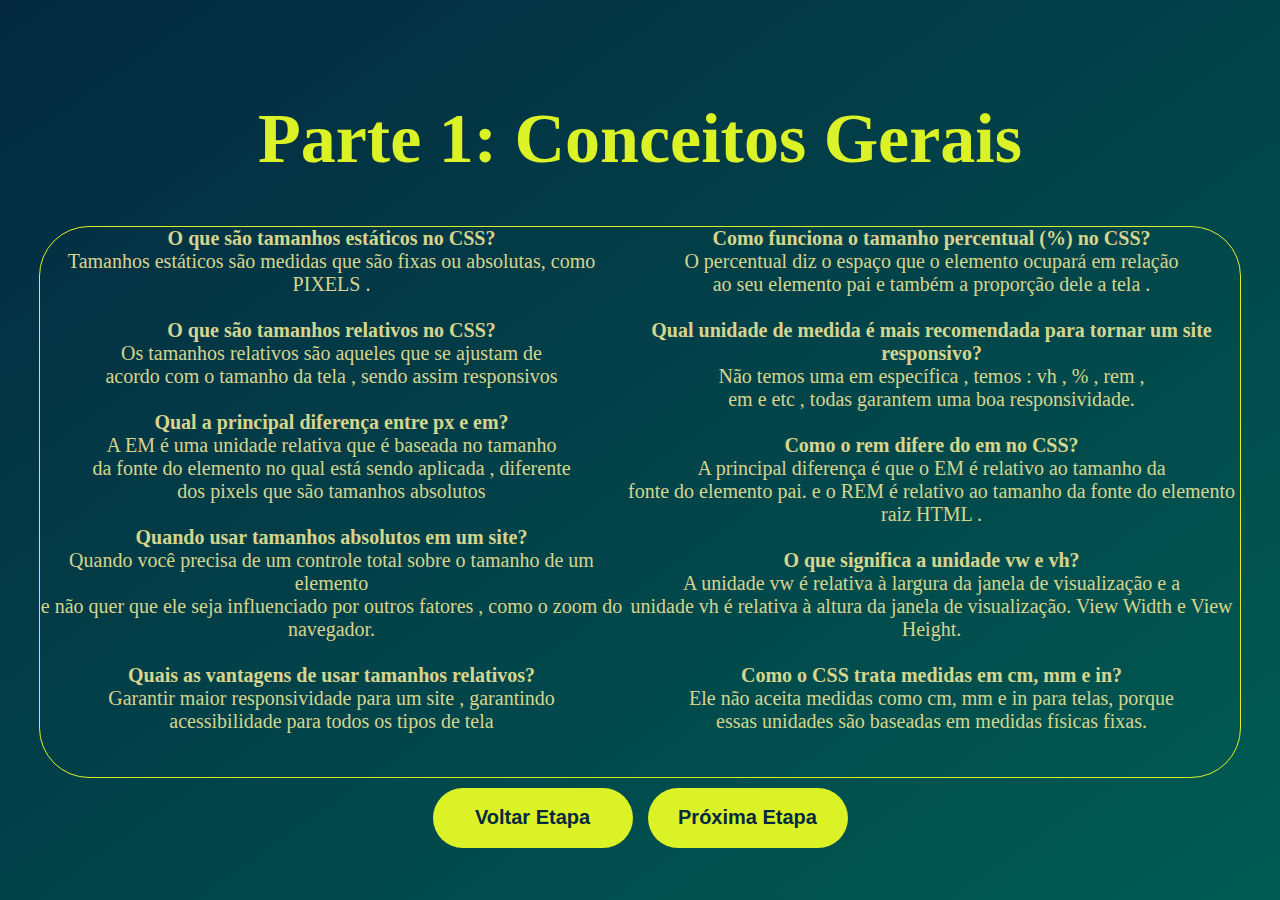
<file: index.html>
<!DOCTYPE html>
<html lang="en">

<head>
    <meta charset="UTF-8">
    <meta name="viewport" content="width=device-width, initial-scale=1.0">
    <title>Questionário</title>
    <link rel="stylesheet" href="style.css">
</head>

<body>


    <h1>Parte 1: Conceitos Gerais</h1>
    <div id="conteiner">


        <div>

            <div class="perguntas">O que são tamanhos estáticos no CSS?</div>
            <div> Tamanhos estáticos são medidas que são fixas ou absolutas, como PIXELS . </div>
            <br>

            <div class="perguntas">O que são tamanhos relativos no CSS?</div>
            <div>Os tamanhos relativos são aqueles que se ajustam de <br>
                acordo com o tamanho da tela , sendo assim responsivos </div>
            <br>

            <div class="perguntas">Qual a principal diferença entre px e em?</div>
            <div> A EM é uma unidade relativa que é baseada no tamanho <br>
                da fonte do elemento no qual está sendo aplicada , diferente <br>
                dos pixels que são tamanhos absolutos </div>
            <br>

            <div class="perguntas">Quando usar tamanhos absolutos em um site?</div>
            <div>Quando você precisa de um controle total sobre o tamanho de um elemento <br> e
                não quer que ele seja influenciado por outros fatores , como o zoom do navegador.</div>
            <br>

            <div class="perguntas">Quais as vantagens de usar tamanhos relativos?</div>
            <div> Garantir maior responsividade para um site , garantindo <br>
                acessibilidade para todos os tipos de tela </div>
            <br>

        </div>

        <div>
            <div class="perguntas">Como funciona o tamanho percentual (%) no CSS?</div>
            <div> O percentual diz o espaço que o elemento ocupará em relação <br>
                ao seu elemento pai e também a proporção dele a tela . </div>
            <br>

            <div class="perguntas">Qual unidade de medida é mais recomendada para tornar um site responsivo?</div>
            <div> Não temos uma em específica , temos : vh , % , rem , <br>
                em e etc , todas garantem uma boa responsividade. </div>
            <br>

            <div class="perguntas">Como o rem difere do em no CSS?</div>
            <div> A principal diferença é que o EM é relativo ao tamanho da<br> fonte do elemento pai.
                e o REM é relativo ao tamanho da fonte do elemento raiz HTML .</div>
            <br>

            <div class="perguntas">O que significa a unidade vw e vh?</div>
            <div>A unidade vw é relativa à largura da janela de visualização e a <br>
                unidade vh é relativa à altura da janela de visualização.
                View Width e View Height.</div>
            <br>

            <div class="perguntas">Como o CSS trata medidas em cm, mm e in?</div>
            <div>Ele não aceita medidas como cm, mm e in para telas, porque <br>
                essas unidades são baseadas em medidas físicas fixas.

            </div>
            <br>
        </div>

    </div>



    <div id="dpbutton">
        <button><a href="index2.html"> Próxima Etapa</a></button>
        <button><a href="index6.html">Voltar Etapa </a></button>
    </div>






</body>

</html>
</file>
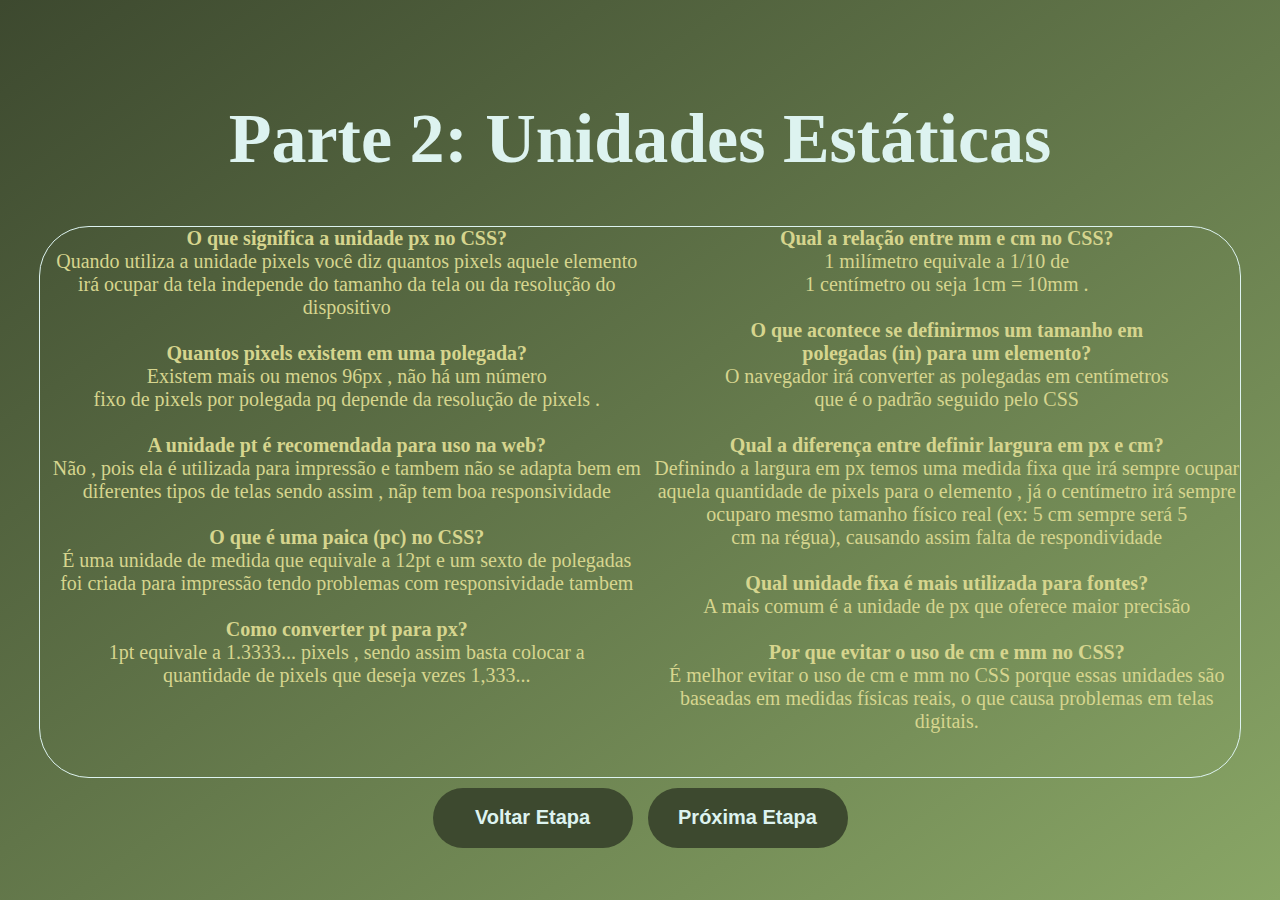
<file: index2.html>
<!DOCTYPE html>
<html lang="en">

<head>
    <meta charset="UTF-8">
    <meta name="viewport" content="width=device-width, initial-scale=1.0">
    <title>Questionário</title>
    <link rel="stylesheet" href="style2.css">
</head>

<body>


    <h1>Parte 2: Unidades Estáticas</h1>
    <div id="conteiner">


        <div>
            <div class="perguntas">O que significa a unidade px no CSS?</div>
            <div>Quando utiliza a unidade pixels você diz quantos pixels aquele elemento <br> irá ocupar
                da tela independe do tamanho da tela ou da resolução do dispositivo</div>
            <br>

            <div class="perguntas">Quantos pixels existem em uma polegada?</div>
            <div> Existem mais ou menos 96px , não há um número <br>
                fixo de pixels por polegada pq depende da resolução de pixels .</div>
            <br>

            <div class="perguntas">A unidade pt é recomendada para uso na web?</div>
            <div> Não , pois ela é utilizada para impressão e tambem não se adapta bem em <br>diferentes
                tipos de telas sendo assim , nãp tem boa responsividade </div>
            <br>

            <div class="perguntas">O que é uma paica (pc) no CSS?</div>
            <div> É uma unidade de medida que equivale a 12pt e um sexto de polegadas <br>
                foi criada para impressão tendo problemas com responsividade tambem</div>
            <br>

            <div class="perguntas">Como converter pt para px?</div>
            <div> 1pt equivale a 1.3333... pixels , sendo assim basta colocar a <br>
                quantidade de pixels que deseja vezes 1,333...</div>
            <br>
        </div>

        <div>
            <div class="perguntas">Qual a relação entre mm e cm no CSS?</div>
            <div>1 milímetro equivale a 1/10 de <br> 1 centímetro  ou seja 1cm = 10mm .
            </div>
            <br>

            <div class="perguntas">O que acontece se definirmos um tamanho em <br>
                polegadas (in) para um elemento?</div>
            <div>O navegador irá converter as polegadas em centímetros <br>
                que é o padrão seguido pelo CSS </div>
            <br>

            <div class="perguntas">Qual a diferença entre definir largura em px e cm?</div>
            <div>Definindo a largura em px temos uma medida fixa que irá sempre ocupar <br>aquela
                quantidade de pixels para o elemento , já o centímetro irá sempre <br>ocuparo
                mesmo tamanho físico real (ex: 5 cm sempre será 5 <br>
                cm na régua), causando assim falta de respondividade </div>
            <br>

            <div class="perguntas">Qual unidade fixa é mais utilizada para fontes?</div>
            <div> A mais comum é a unidade de px que oferece maior precisão</div>
            <br>

            <div class="perguntas">Por que evitar o uso de cm e mm no CSS?</div>
            <div> É melhor evitar o uso de cm e mm no CSS porque essas unidades são <br>baseadas
                em medidas físicas reais, o que causa problemas em telas digitais.</div>
            <br>
        </div>




    </div>


    <div id="dpbutton">
        <button><a href="index3.html"> Próxima Etapa</a></button>
        <button><a href="index.html">Voltar Etapa </a></button>
    </div>




</body>

</html>
</file>
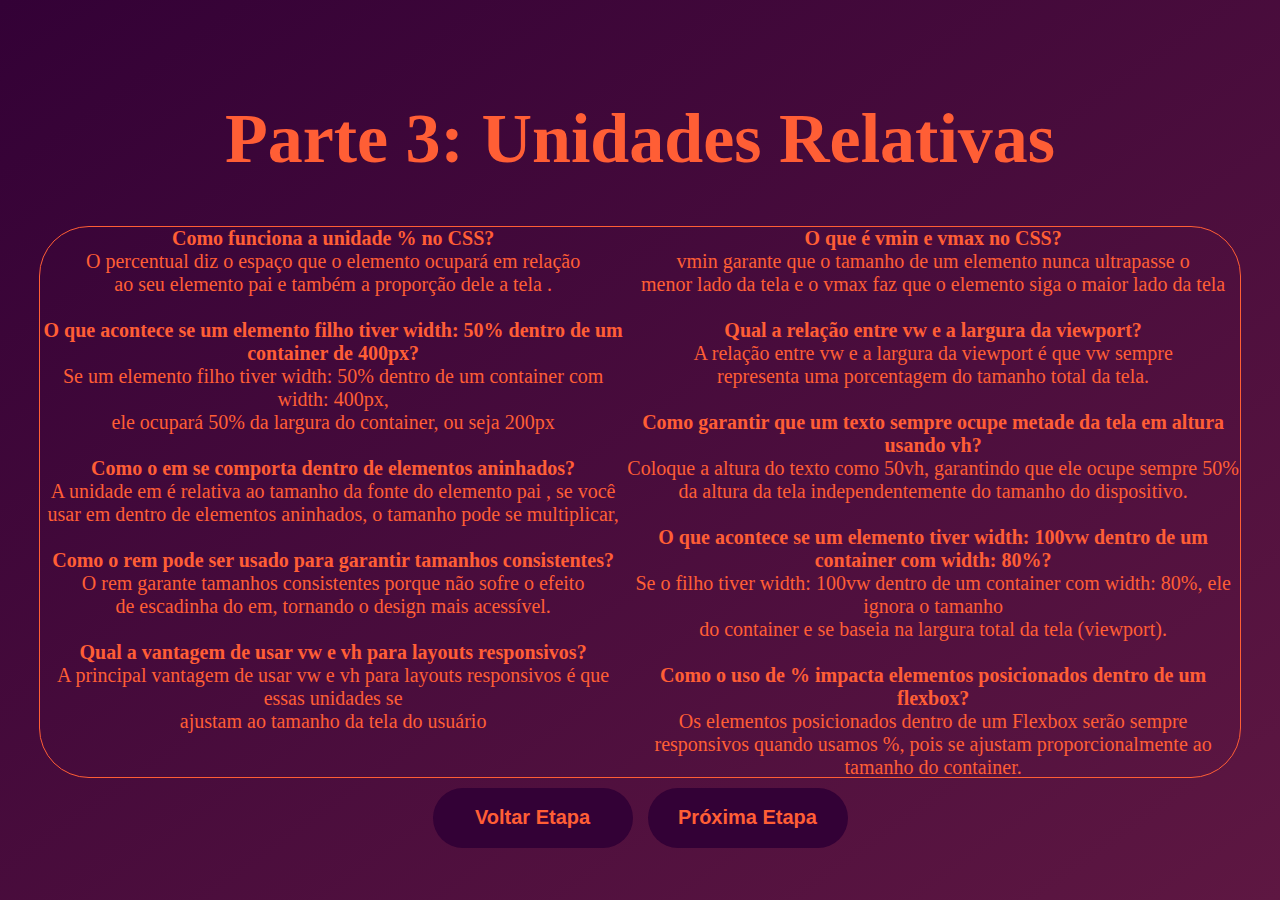
<file: index3.html>
<!DOCTYPE html>
<html lang="en">

<head>
    <meta charset="UTF-8">
    <meta name="viewport" content="width=device-width, initial-scale=1.0">
    <title>Questionário</title>
    <link rel="stylesheet" href="style3.css">
</head>

<body>


    <h1>Parte 3: Unidades Relativas</h1>
    <div id="conteiner">
        <div>
            <div class="perguntas">Como funciona a unidade % no CSS?</div>
            <div>O percentual diz o espaço que o elemento ocupará em relação <br>
                ao seu elemento pai e também a proporção dele a tela .</div>
            <br>
    
            <div class="perguntas">O que acontece se um elemento filho tiver width: 50% dentro de um container de 400px?</div>
            <div>Se um elemento filho tiver width: 50% dentro de um container com width: 400px, <br>
                ele ocupará 50% da largura do container, ou seja 200px</div>
            <br>
    
            <div class="perguntas">Como o em se comporta dentro de elementos aninhados?</div>
            <div>A unidade em é relativa ao tamanho da fonte do elemento pai , se você <br>
                usar em dentro de elementos aninhados, o tamanho pode se multiplicar,</div>
            <br>
    
            <div class="perguntas">Como o rem pode ser usado para garantir tamanhos consistentes?</div>
            <div>O rem garante tamanhos consistentes porque não sofre o efeito<br>
                de escadinha do em, tornando o design mais acessível.</div>
            <br>
    
            <div class="perguntas">Qual a vantagem de usar vw e vh para layouts responsivos?</div>
            <div>A principal vantagem de usar vw e vh para layouts responsivos é que essas unidades se <br>
                 ajustam ao tamanho da tela do usuário</div>
            <br>
        </div>
    
        <div>
            <div class="perguntas">O que é vmin e vmax no CSS?</div>
            <div>vmin garante que o tamanho de um elemento nunca ultrapasse o <br> menor lado da tela
            e o vmax faz que o elemento siga o maior lado da tela </div>
            <br>
    
            <div class="perguntas">Qual a relação entre vw e a largura da viewport?</div>
            <div>A relação entre vw e a largura da viewport é que vw sempre <br>
                representa uma porcentagem do tamanho total da tela.</div>
            <br>
    
            <div class="perguntas">Como garantir que um texto sempre ocupe metade da tela em altura usando vh?</div>
            <div>Coloque a altura do texto como 50vh, garantindo que ele ocupe sempre 50% <br>
                 da altura da tela independentemente do tamanho do dispositivo.</div>
            <br>
    
            <div class="perguntas">O que acontece se um elemento tiver width: 100vw dentro de um container com width: 80%?</div>
            <div>Se o filho tiver width: 100vw dentro de um container com width: 80%, ele ignora o tamanho <br>
                 do container e se baseia na largura total da tela (viewport).</div>
            <br>
    
            <div class="perguntas">Como o uso de % impacta elementos posicionados dentro de um flexbox?</div>
            <div>Os elementos posicionados dentro de um Flexbox serão sempre <br>
                responsivos quando usamos %, pois se ajustam proporcionalmente ao tamanho do container.</div>
            <br>
        </div>
    </div>
    

    <div id="dpbutton">
        <button><a href="index4.html">Próxima Etapa</a></button>
        <button><a href="index2.html">Voltar Etapa </a></button>
    </div>





</body>

</html>
</file>
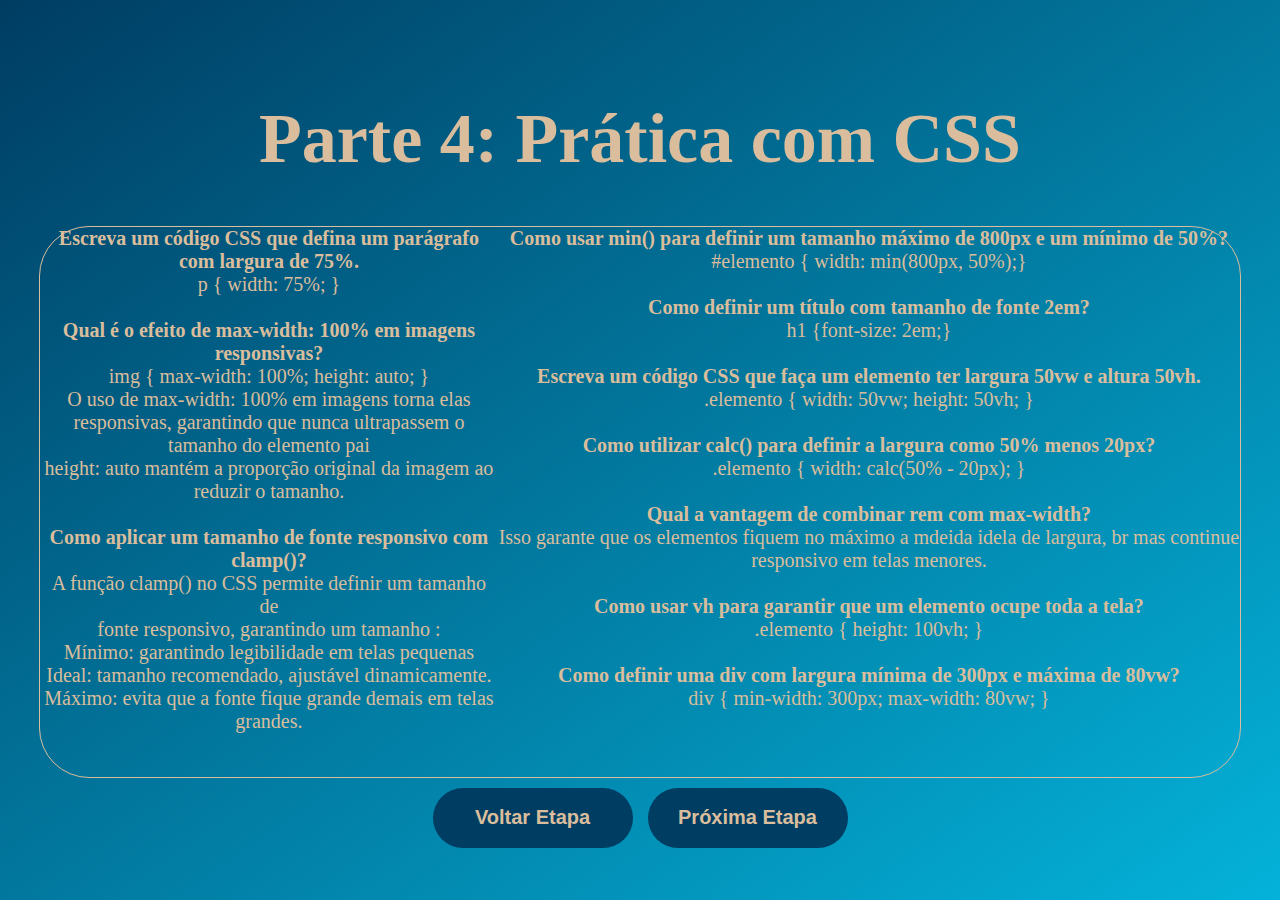
<file: index4.html>
<!DOCTYPE html>
<html lang="en">

<head>
    <meta charset="UTF-8">
    <meta name="viewport" content="width=device-width, initial-scale=1.0">
    <title>Questionário</title>
    <link rel="stylesheet" href="style4.css">
</head>

<body>


    <h1>Parte 4: Prática com CSS</h1>
    <div id="conteiner">


        <div>
            <div class="perguntas">Escreva um código CSS que defina um parágrafo com largura de 75%.</div>
            <div>p { width: 75%; }</div>
            <br>

        
            <div class="perguntas">Qual é o efeito de max-width: 100% em imagens responsivas?</div>
            <div>img { max-width: 100%; height: auto; } <br>
                O uso de max-width: 100% em imagens torna elas <br>
                responsivas, garantindo que nunca ultrapassem o tamanho do elemento pai <br>
                height: auto mantém a proporção original da imagem ao reduzir o tamanho.
            </div>
            <br>
        
            <div class="perguntas">Como aplicar um tamanho de fonte responsivo com clamp()?</div>
            <div>A função clamp() no CSS permite definir um tamanho de <br>
                fonte responsivo, garantindo um tamanho : <br>
                Mínimo: garantindo legibilidade em telas pequenas<br>
                Ideal: tamanho recomendado, ajustável dinamicamente. <br>
                Máximo: evita que a fonte fique grande demais em telas grandes.
            </div>
            <br>
        </div>
        
        <div>

            <div class="perguntas">Como usar min() para definir um tamanho máximo de 800px e um mínimo de 50%?</div>
            <div>#elemento { width: min(800px, 50%);}</div>
            <br>


            <div class="perguntas">Como definir um título com tamanho de fonte 2em?</div>
            <div>h1 {font-size: 2em;}</div>
            <br>
            
            <div class="perguntas">Escreva um código CSS que faça um elemento ter largura 50vw e altura 50vh.</div>
            <div>.elemento { width: 50vw; height: 50vh; }
            </div>
            <br>
        
            <div class="perguntas">Como utilizar calc() para definir a largura como 50% menos 20px?</div>
            <div>.elemento { width: calc(50% - 20px); }
            </div>
            <br>
        
            <div class="perguntas">Qual a vantagem de combinar rem com max-width?</div>
            <div>Isso garante que os elementos fiquem no máximo a mdeida idela de largura, br
                 mas continue responsivo em telas menores.</div>
            <br>
        
            <div class="perguntas">Como usar vh para garantir que um elemento ocupe toda a tela?</div>
            <div>.elemento { height: 100vh; }
            </div>
            <br>
        
            <div class="perguntas">Como definir uma div com largura mínima de 300px e máxima de 80vw?</div>
            <div>div { min-width: 300px; max-width: 80vw; }
            </div>
            <br>
        </div>
        
</div>

    <div id="dpbutton">
        <button><a href="index5.html"> Próxima Etapa</a></button>
        <button><a href="index3.html">Voltar Etapa </a></button>
    </div>





</body>

</html>
</file>
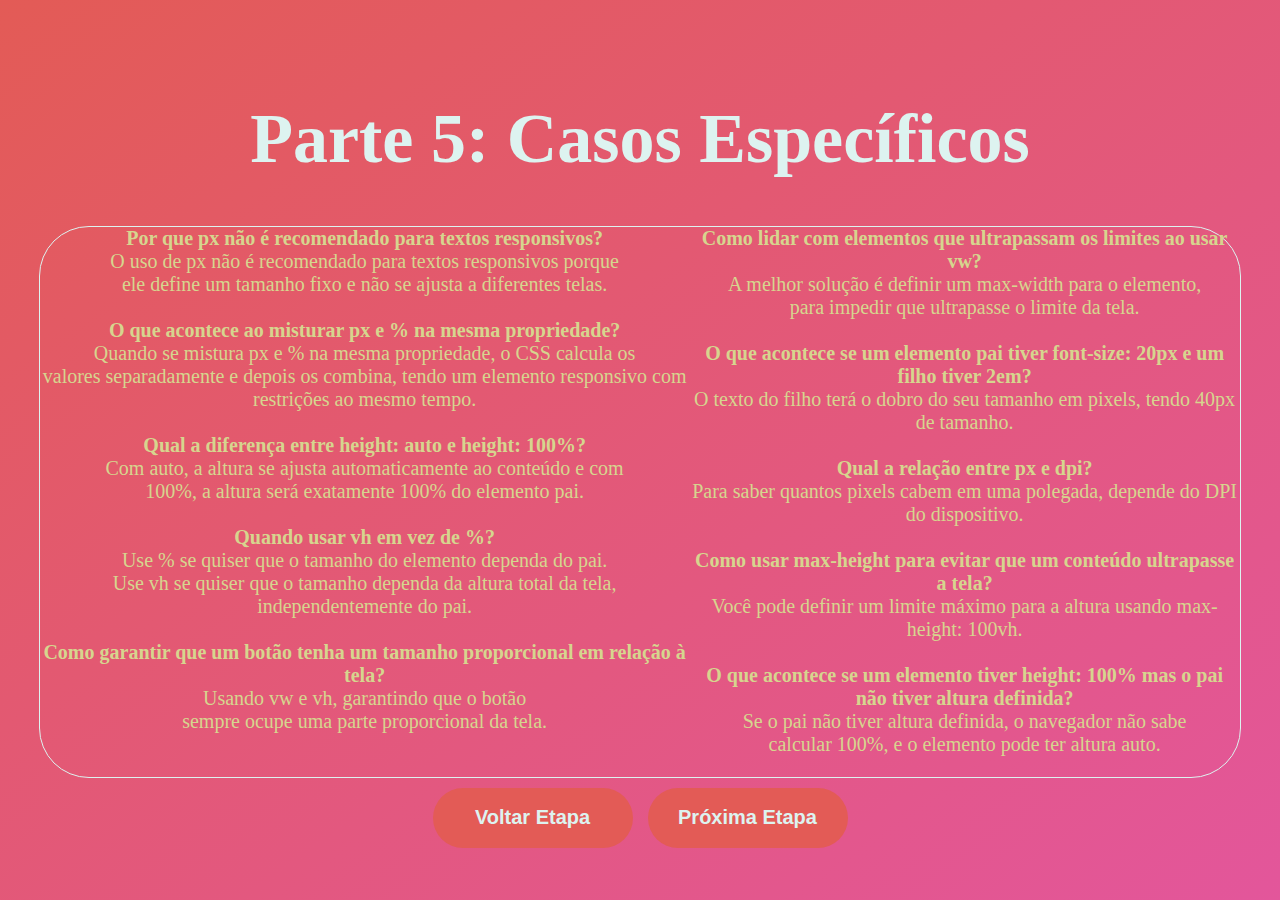
<file: index5.html>
<!DOCTYPE html>
<html lang="en">

<head>
    <meta charset="UTF-8">
    <meta name="viewport" content="width=device-width, initial-scale=1.0">
    <title>Questionário</title>
    <link rel="stylesheet" href="style5.css">
</head>

<body>


    <h1>Parte 5: Casos Específicos</h1>
    <div id="conteiner">
        <div>
            <div class="perguntas">Por que px não é recomendado para textos responsivos?</div>
            <div>O uso de px não é recomendado para textos responsivos porque <br>
                ele define um tamanho fixo e não se ajusta a diferentes telas.</div>
            <br>
    
            <div class="perguntas">O que acontece ao misturar px e % na mesma propriedade?</div>
            <div>Quando se mistura px e % na mesma propriedade, o CSS calcula os <br>
                valores separadamente e depois os combina, tendo um elemento responsivo com restrições ao mesmo tempo.</div>
            <br>
    
            <div class="perguntas">Qual a diferença entre height: auto e height: 100%?</div>
            <div>Com auto, a altura se ajusta automaticamente ao conteúdo e com <br>
                100%, a altura será exatamente 100% do elemento pai.</div>
            <br>
    
            <div class="perguntas">Quando usar vh em vez de %?</div>
            <div>Use % se quiser que o tamanho do elemento dependa do pai. <br>
                Use vh se quiser que o tamanho dependa da altura total da tela, independentemente do pai.</div>
            <br>
    
            <div class="perguntas">Como garantir que um botão tenha um tamanho proporcional em relação à tela?</div>
            <div>Usando vw e vh, garantindo que o botão <br>
                sempre ocupe uma parte proporcional da tela.</div>
            <br>
        </div>
    
        <div>
            <div class="perguntas">Como lidar com elementos que ultrapassam os limites ao usar vw?</div>
            <div>A melhor solução é definir um max-width para o elemento, <br>
                para impedir que ultrapasse o limite da tela.</div>
            <br>
    
            <div class="perguntas">O que acontece se um elemento pai tiver font-size: 20px e um filho tiver 2em?</div>
            <div>O texto do filho terá o dobro do seu tamanho em pixels, tendo 40px de tamanho.</div>
            <br>
    
            <div class="perguntas">Qual a relação entre px e dpi?</div>
            <div>Para saber quantos pixels cabem em uma polegada, depende do DPI do dispositivo.</div>
            <br>
    
            <div class="perguntas">Como usar max-height para evitar que um conteúdo ultrapasse a tela?</div>
            <div>Você pode definir um limite máximo para a altura usando max-height: 100vh.</div>
            <br>
    
            <div class="perguntas">O que acontece se um elemento tiver height: 100% mas o pai não tiver altura definida?</div>
            <div>Se o pai não tiver altura definida, o navegador não sabe <br>
                calcular 100%, e o elemento pode ter altura auto.</div>
            <br>
        </div>
    </div>
    



    <div id="dpbutton">
        <button><a href="index6.html">Próxima Etapa</a></button>
        <button><a href="index4.html">Voltar Etapa </a></button>
    </div>






</body>

</html>
</file>
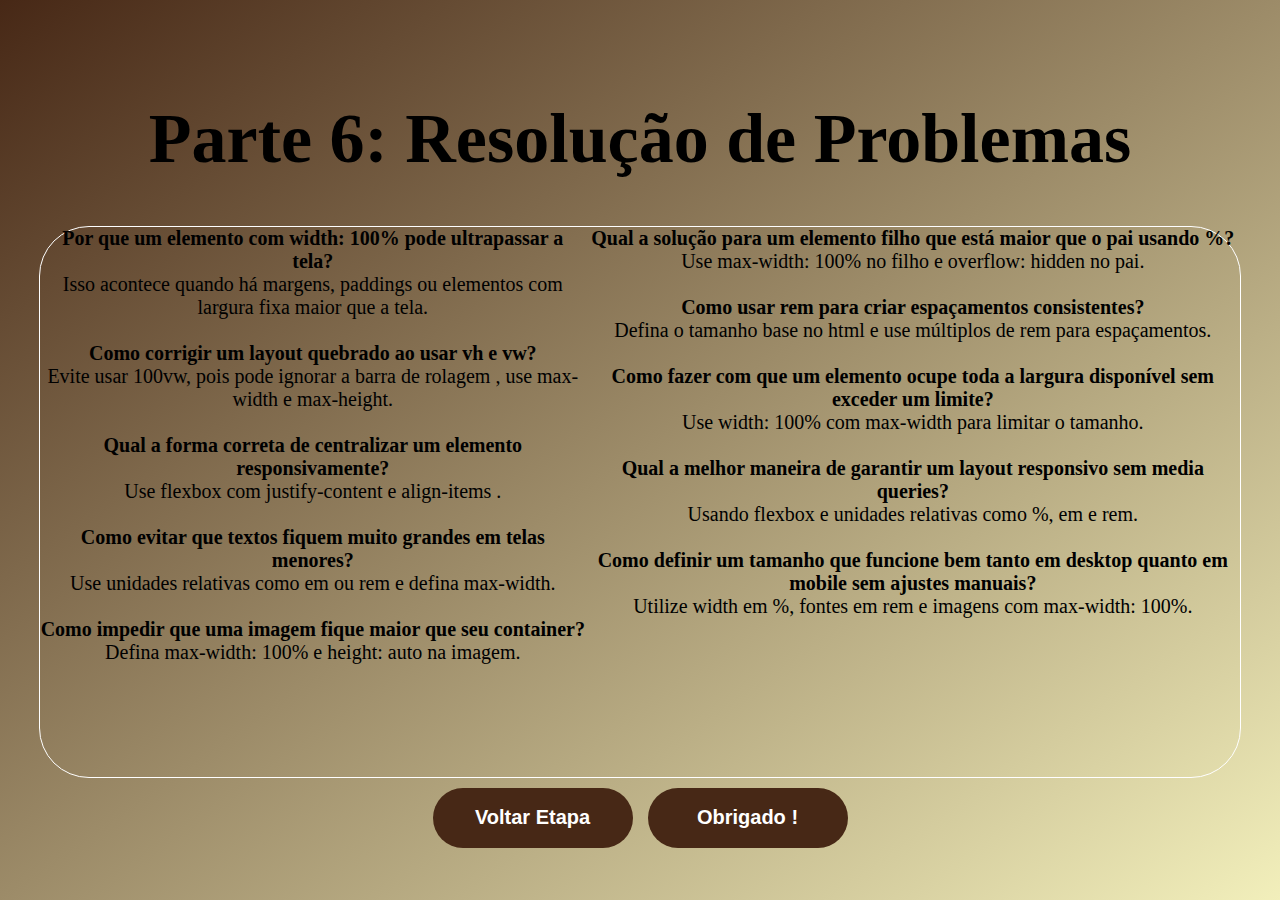
<file: index6.html>
<!DOCTYPE html>
<html lang="en">

<head>
    <meta charset="UTF-8">
    <meta name="viewport" content="width=device-width, initial-scale=1.0">
    <title>Questionário</title>
    <link rel="stylesheet" href="style6.css">
</head>

<body>


    <h1>Parte 6: Resolução de Problemas</h1>

    <div id="conteiner">
        <div>
            <div class="perguntas">Por que um elemento com width: 100% pode ultrapassar a tela?</div>
            <div>Isso acontece quando há margens, paddings ou elementos com largura fixa maior que a tela.</div>
            <br>
    
            <div class="perguntas">Como corrigir um layout quebrado ao usar vh e vw?</div>
            <div>Evite usar 100vw, pois pode ignorar a barra de rolagem , use max-width e max-height.</div>
            <br>
    
            <div class="perguntas">Qual a forma correta de centralizar um elemento responsivamente?</div>
            <div>Use flexbox com justify-content e align-items .</div>
            <br>
    
            <div class="perguntas">Como evitar que textos fiquem muito grandes em telas menores?</div>
            <div>Use unidades relativas como em ou rem e defina max-width.</div>
            <br>
    
            <div class="perguntas">Como impedir que uma imagem fique maior que seu container?</div>
            <div>Defina max-width: 100% e height: auto na imagem.</div>
            <br>
        </div>
    
        <div>
            <div class="perguntas">Qual a solução para um elemento filho que está maior que o pai usando %?</div>
            <div>Use max-width: 100% no filho e overflow: hidden no pai.</div>
            <br>
    
            <div class="perguntas">Como usar rem para criar espaçamentos consistentes?</div>
            <div>Defina o tamanho base no html e use múltiplos de rem para espaçamentos.</div>
            <br>
    
            <div class="perguntas">Como fazer com que um elemento ocupe toda a largura disponível sem exceder um limite?</div>
            <div>Use width: 100% com max-width para limitar o tamanho.</div>
            <br>
    
            <div class="perguntas">Qual a melhor maneira de garantir um layout responsivo sem media queries?</div>
            <div>Usando flexbox e unidades relativas como %, em e rem.</div>
            <br>
    
            <div class="perguntas">Como definir um tamanho que funcione bem tanto em desktop quanto em mobile sem ajustes manuais?</div>
            <div>Utilize width em %, fontes em rem e imagens com max-width: 100%.</div>
            <br>
        </div>
    </div>
    
    

    <div id="dpbutton">
        <button><a href="index.html"> Obrigado !</a></button>
        <button><a href="index5.html">Voltar Etapa </a></button>
    </div>


</body>

</html>
</file>
<file: style.css>
body {
    background: linear-gradient(to bottom right, #042940, #005C53);
    margin: 0;
    height: 100vh;
    display: flex;
    align-items: center;
    justify-content: center;
    flex-direction: column;

}

#conteiner {
    border: solid 1px #DBF227;
    width: 1200px;
    height: 550px;
    border-radius: 50px;
    color: #D6D58E;
    text-align: center;
    font-size: 20px;
    display: flex;
    flex-direction: row;
}

h1 {
    font-size: 70px;
    text-align: center;
    color: #DBF227;
}

button {
    height: 60px;
    width: 200px;
    background-color: #DBF227;
    font-weight: bold;
    margin-top: 10px;
    border: 0;
    border-radius: 50px;

}

a {
    text-decoration: none;
    color: #042940;
    font-weight: bolder;
    font-size: 20px;
}

#dpbutton {
    display: flex;
    flex-direction: row-reverse;
    gap: 15px;
}

.perguntas {
    font-weight: bold;
}
</file>
<file: style2.css>
body {
    background: linear-gradient(to bottom right, #3d492f, #89A666);
    margin: 0;
    height: 100vh;
    display: flex;
    align-items: center;
    justify-content: center;
    flex-direction: column;

}

#conteiner {
    border: solid 1px #DDF3F0;
    width: 1200px;
    height: 550px;
    border-radius: 50px;
    color: #D6D58E;
    text-align: center;
    font-size: 20px;
    display: flex;
    flex-direction:row
}

h1 {
    font-size: 70px;
    text-align: center;
    color: #DDF3F0;
}

button {
    height: 60px;
    width: 200px;
    background-color: #3d492f;
    font-weight: bold;
    margin-top: 10px;
    border: 0;
    border-radius: 50px;

}

a {
    text-decoration: none;
    color: #DDF3F0;
    font-weight: bolder;
    font-size: 20px;
}

#dpbutton{
    display: flex;
    flex-direction: row-reverse;
    gap: 15px;
}

.perguntas{
    font-weight: bold;
}
</file>
<file: style3.css>
body {
    background: linear-gradient(to bottom right, #330136, #5E1742);
    margin: 0;
    height: 100vh;
    display: flex;
    align-items: center;
    justify-content: center;
    flex-direction: column;

}

#conteiner {
    border: solid 1px #FF5E35;
    width: 1200px;
    height: 550px;
    border-radius: 50px;
    color: #FF5E35;
    text-align: center;
    font-size: 20px;
    display: flex;
    flex-direction:row}

h1 {
    font-size: 70px;
    text-align: center;
    color: #FF5E35;
}

button {
    height: 60px;
    width: 200px;
    background-color: #330136;
    font-weight: bold;
    margin-top: 10px;
    border: 0;
    border-radius: 50px;

}

a {
    text-decoration: none;
    color: #FF5E35;
    font-weight: bolder;
    font-size: 20px;
}

#dpbutton{
    display: flex;
    flex-direction: row-reverse;
    gap: 15px;
}

.perguntas{
    font-weight: bold;
}
</file>
<file: style4.css>
body {
    background: linear-gradient(to bottom right, #003d63, #04B2D9);
    margin: 0;
    height: 100vh;
    display: flex;
    align-items: center;
    justify-content: center;
    flex-direction: column;

}

#conteiner {
    border: solid 1px #D9BD9C;
    width: 1200px;
    height: 550px;
    border-radius: 50px;
    color: #D9BD9C;
    text-align: center;
    font-size: 20px;
    display: flex;
    flex-direction: row;
}

h1 {
    font-size: 70px;
    text-align: center;
    color: #D9BD9C;
}

button {
    height: 60px;
    width: 200px;
    background-color: #003d63;
    font-weight: bold;
    margin-top: 10px;
    border: 0;
    border-radius: 50px;

}

a {
    text-decoration: none;
    color: #D9BD9C;
    font-weight: bolder;
    font-size: 20px;
}

#dpbutton{
    display: flex;
    flex-direction: row-reverse;
    gap: 15px;
}

.perguntas{
    font-weight: bold;
}
</file>
<file: style5.css>
body {
    background: linear-gradient(to bottom right, #E35B56, #E3569B);
    margin: 0;
    height: 100vh;
    display: flex;
    align-items: center;
    justify-content: center;
    flex-direction: column;

}

#conteiner {
    border: solid 1px #DDF3F0;
    width: 1200px;
    height: 550px;
    border-radius: 50px;
    color: #D6D58E;
    text-align: center;
    font-size: 20px;
    display: flex;
    flex-direction: row;
}

h1 {
    font-size: 70px;
    text-align: center;
    color: #DDF3F0;
    transition: 2s ease-in-out;
}

h1:hover{
    transform: scale(1.1);

}

button {
    height: 60px;
    width: 200px;
    background-color: #E35B56;
    font-weight: bold;
    margin-top: 10px;
    border: 0;
    border-radius: 50px;

}

a {
    text-decoration: none;
    color: #DDF3F0 ;
    font-weight: bolder;
    font-size: 20px;
}

#dpbutton{
    display: flex;
    flex-direction: row-reverse;
    gap: 15px;
}


.perguntas{
    font-weight: bold;
}
</file>
<file: style6.css>
body {
    background: linear-gradient(to bottom right, #472816, #F2EFBB);
    margin: 0;
    height: 100vh;
    display: flex;
    align-items: center;
    justify-content: center;
    flex-direction: column;

}

#conteiner {
    border: solid 1px white;
    width: 1200px;
    height: 550px;
    border-radius: 50px;
    color: black;
    text-align: center;
    font-size: 20px;
    display: flex;
    flex-direction: row;
}

h1 {
    font-size: 70px;
    text-align: center;
    color: black;
}

button {
    height: 60px;
    width: 200px;
    background-color: #472816;
    font-weight: bold;
    margin-top: 10px;
    border: 0;
    border-radius: 50px;

}

a {
    text-decoration: none;
    color: white;
    font-weight: bolder;
    font-size: 20px;
}

#dpbutton{
    display: flex;
    flex-direction: row-reverse;
    gap: 15px;
}


.perguntas{
    font-weight: bold;
}
</file>
